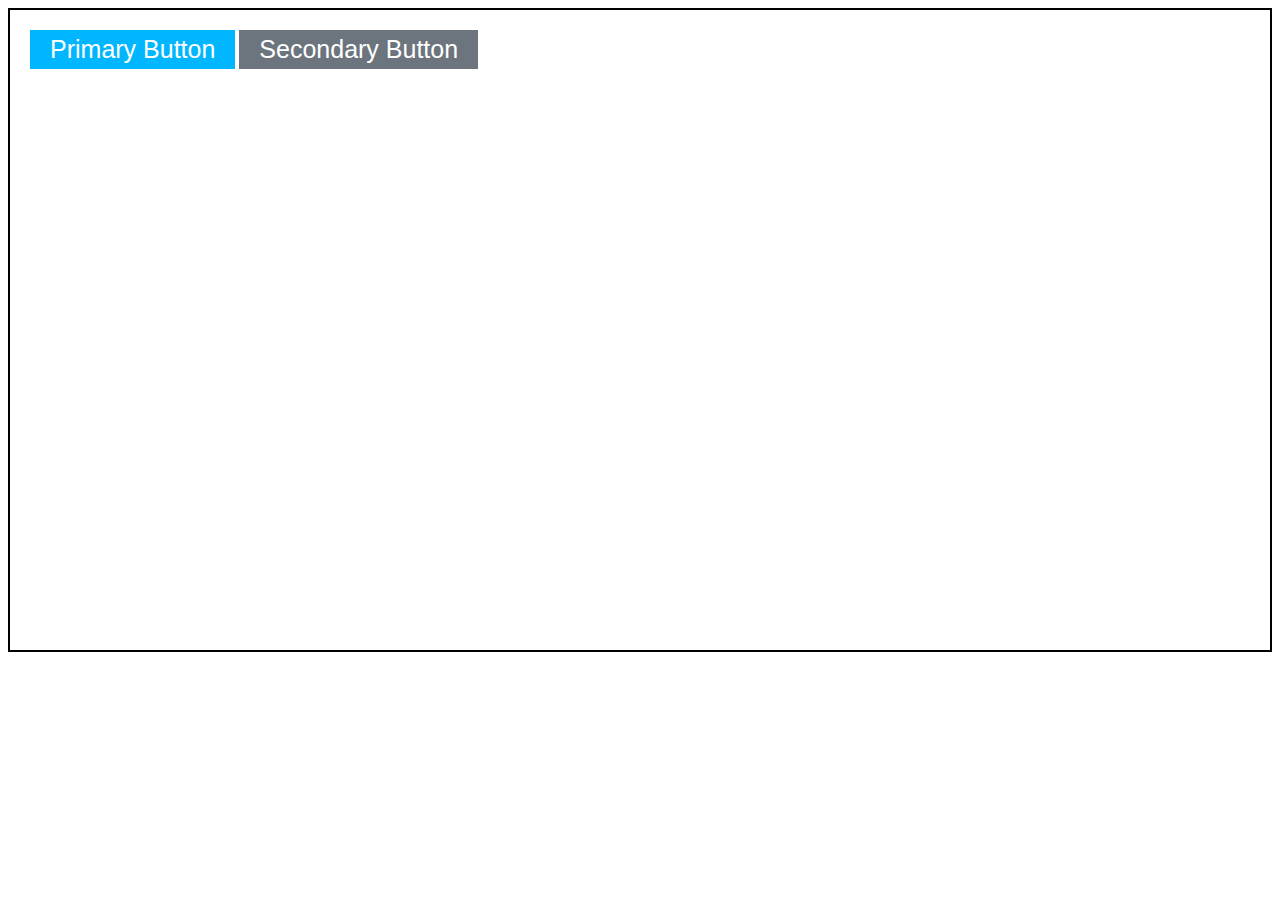
<file: Question-1/index.html>
<!DOCTYPE html>
<html lang="en">
<head>
    <meta charset="UTF-8">
    <meta name="viewport" content="width=device-width, initial-scale=1.0">
    <title>Question-1</title>
    <link rel="stylesheet" href="style.css">
</head>
<body>
    <button id="primaryBtn">Primary Button</button>
    <button id="secondaryBtn">Secondary Button</button>
</body>
</html>
</file>
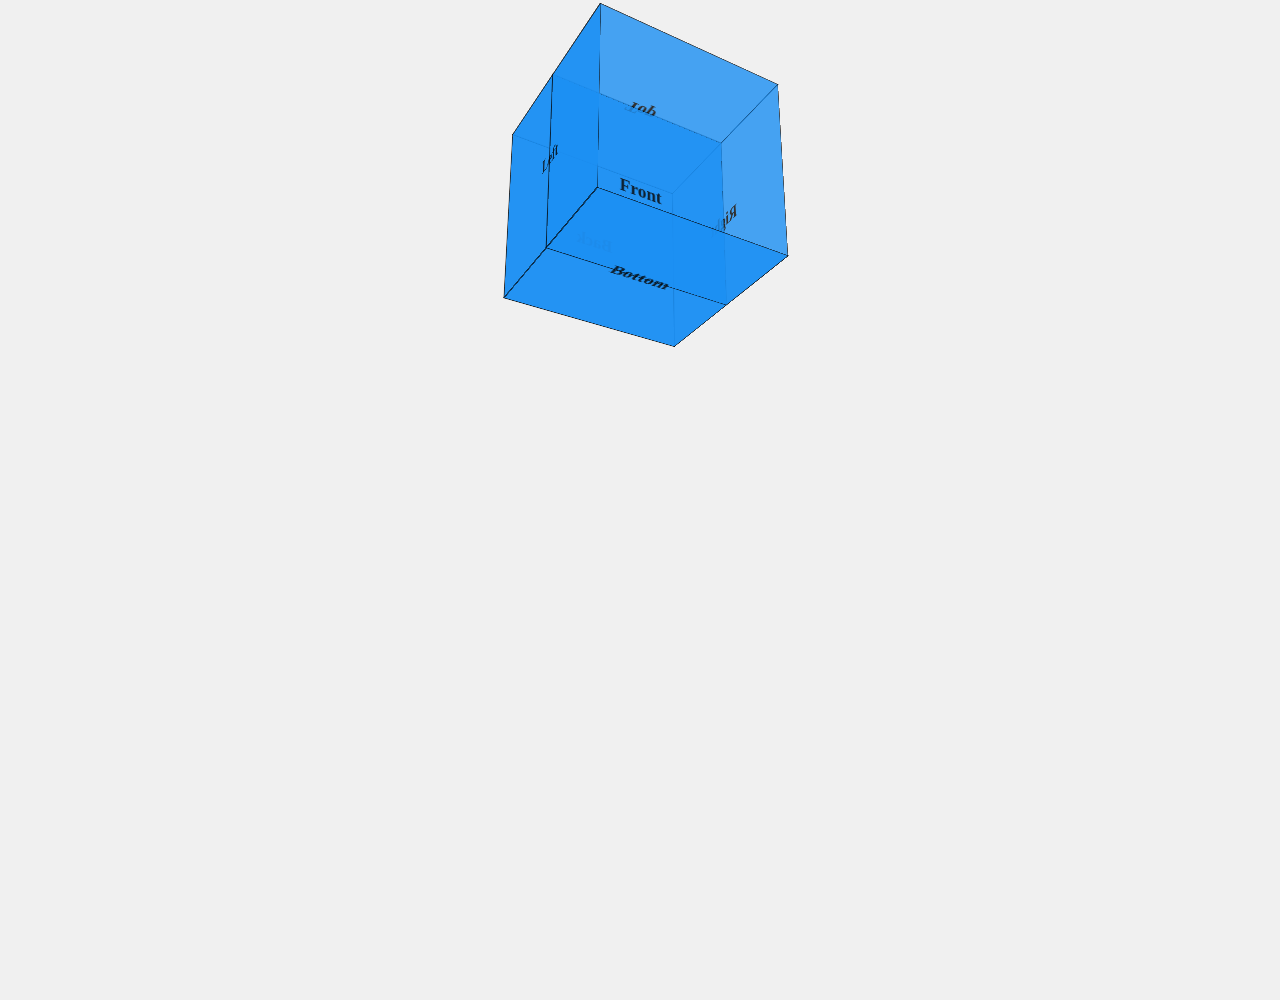
<file: Question-2/index.html>
<!DOCTYPE html>
<html lang="en">
<head>
    <meta charset="UTF-8">
    <meta name="viewport" content="width=device-width, initial-scale=1.0">
    <title>Question-2</title>
    <link rel="stylesheet" href="style.css">
</head>
<body>
    <div class="scene">
        <div class="cube">
            <div class="face front">Front</div>
            <div class="face back">Back</div>
            <div class="face right">Right</div>
            <div class="face left">Left</div>
            <div class="face top">Top</div>
            <div class="face bottom">Bottom</div>
        </div>
    </div>
</body>
</html>
</file>
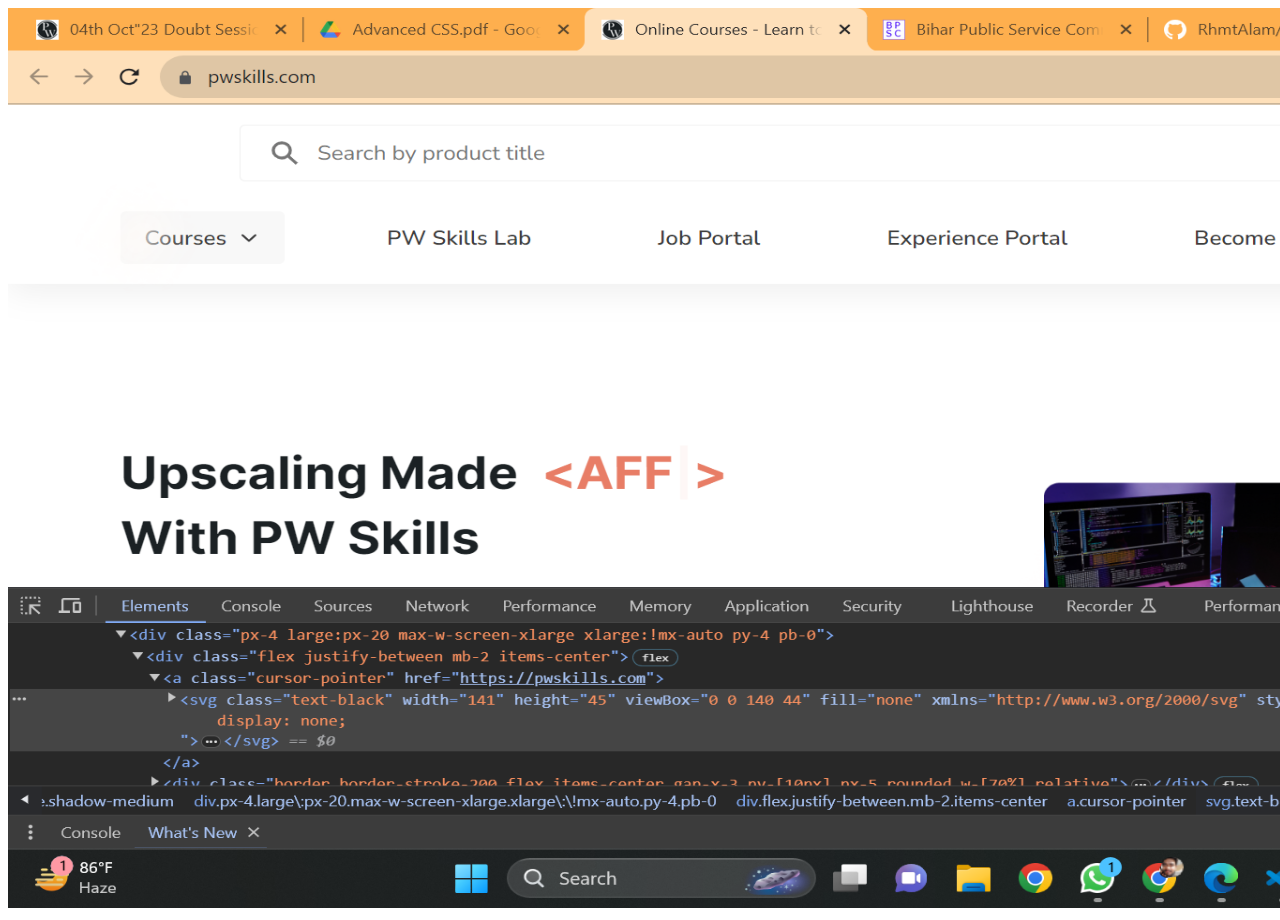
<file: Question-4/index.html>
<!DOCTYPE html>
<html lang="en">
<head>
    <meta charset="UTF-8">
    <meta name="viewport" content="width=device-width, initial-scale=1.0">
    <title>question-4</title>
    <style>
        img{
            height: 100vh;
            width: 200vh;
        }
    </style>
</head>
<body>
    <img src="img/img.png" alt="pw website">
</body>
</html>
</file>
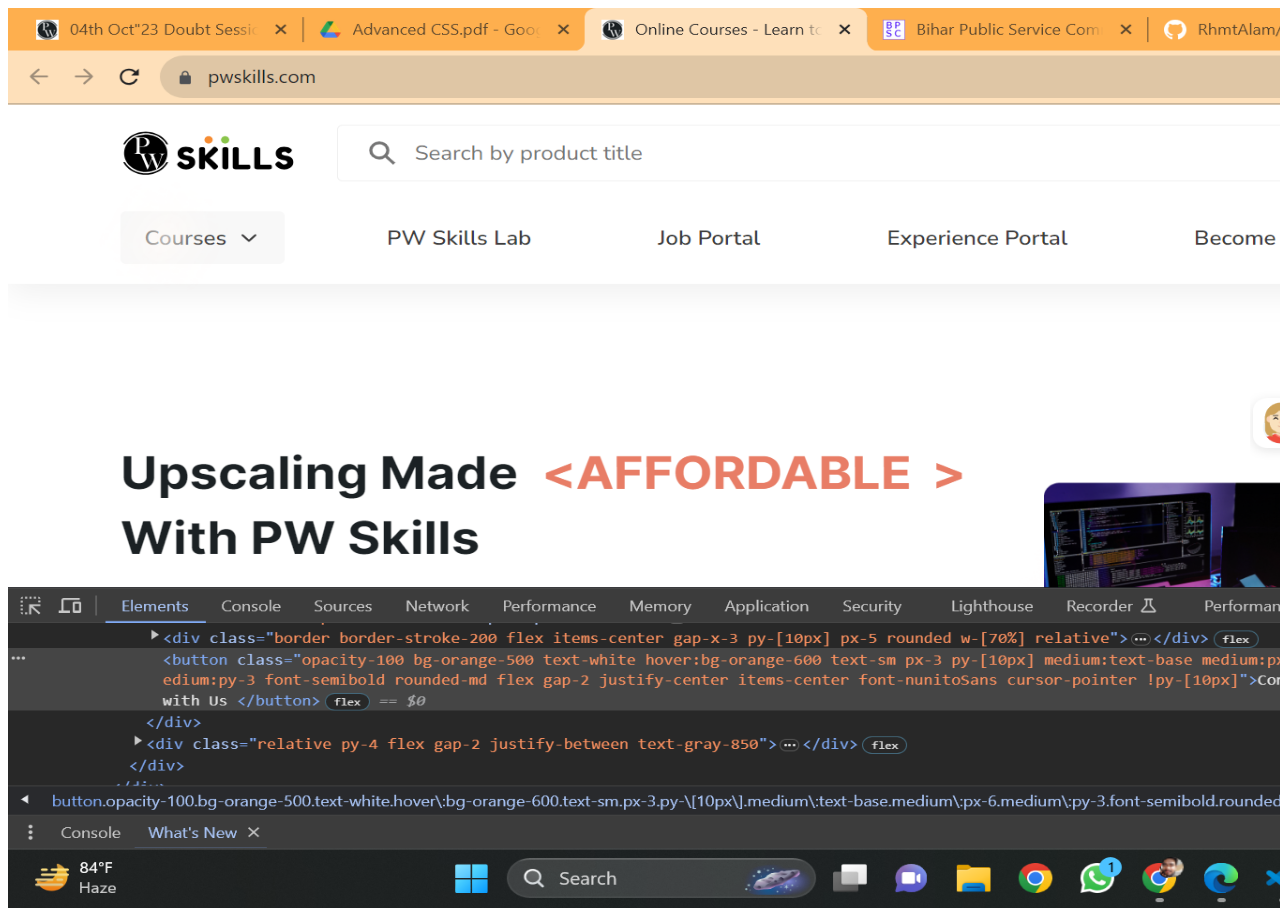
<file: Question-5/index.html>
<!DOCTYPE html>
<html lang="en">
<head>
    <meta charset="UTF-8">
    <meta name="viewport" content="width=device-width, initial-scale=1.0">
    <title>Question-5</title>
    <style>
        img{
            height: 100vh;
            width: 200vh;
        }
    </style>
</head>
<body>
    <img src="img/Screenshot 2023-10-19 222405.png" >
</body>
</html>
</file>
<file: Question-1/style.css>
body{
    border: 2px solid black;
    height: 600px;
    padding: 20px;
}

:root {
     --primaryColor: #00b7ff;
     --secondaryColor: #6c757d;
    }
    button {
        font-size: 25px;
        border: none;
        padding: 5px 20px;
        color: white;
    }
    #primaryBtn {
        background-color: var(--primaryColor);
    }
    #secondaryBtn {
        background-color: var(--secondaryColor);
    }
</file>
<file: Question-2/style.css>
body{
    display: flex;
    justify-content: center;
    min-height: 100vh;
    margin: 50px;
    background-color: #f0f0f0;
 
    }
    .scene{
        perspective: 1000px;
    }
    .cube{
        width: 200px;
        height: 200px;
        position: relative;
        transform-style: preserve-3d;
        transform: rotateX(20deg) rotateY(30deg);
        padding: 20px;
        margin: 20px;
    }
    .face{
        position: absolute;
        width: 200px;
        height: 200px;
        background-color: rgb(26, 142, 243);
        border: 1px solid black;
        display: flex;
        justify-content: center;
        align-items: center;
        font-size: 20px;
        font-weight: bold;
        opacity: 0.8;
    
    }
    .font{
        transform: translateZ(100px);
    }
    .back{
        transform: rotateY(180deg) translateZ(100px);
    }
    .right{
        transform: rotateY(90deg) translateZ(100px);
    }
    .left{
        transform: rotateY(-90deg) translateZ(100px);
    }
    .top{
        transform: rotateX(90deg) translateZ(100px);
    }
    .bottom{
        transform: rotateX(-90deg) translateZ(100px);
    }
</file>
